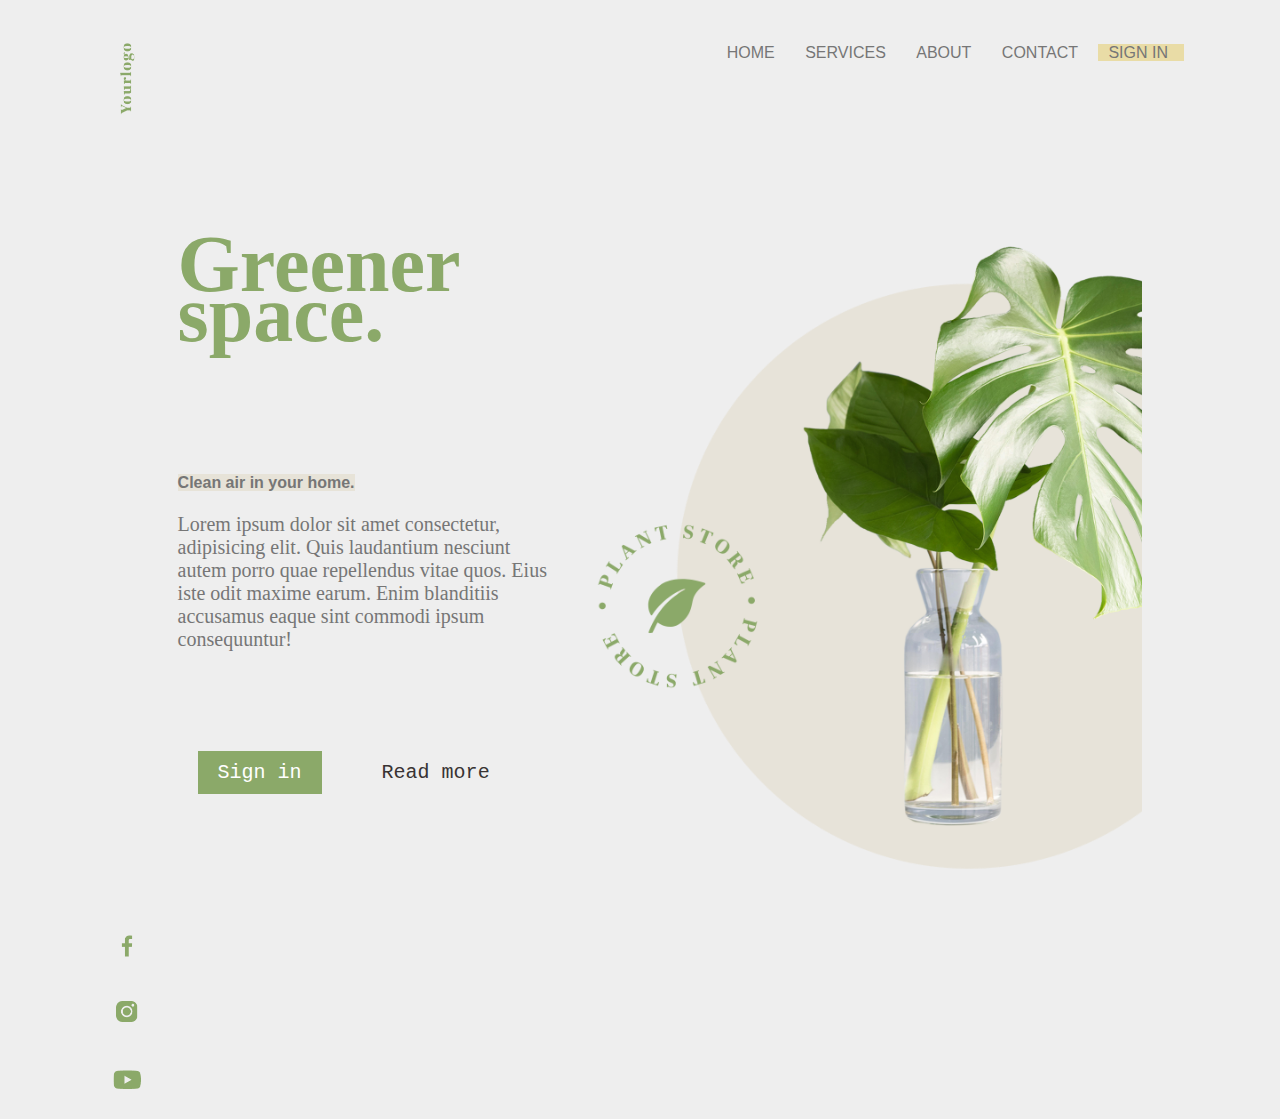
<file: index.html>
<!DOCTYPE html>
<html lang="en">
<style>
    body{
        background-image: url('BG.png');
    }
</style>
<head>
    <meta charset="UTF-8">
    <meta http-equiv="X-UA-Compatible" content="IE=edge">
    <meta name="viewport" content="width=device-width, initial-scale=1.0">
    <title>THI KTPH LẬP TRÌNH FRONT-END</title>
    <link rel="stylesheet" href="style.css">
</head>
<body>
    <div id="top-bar"></div>
    <div class="normal-wrapper">
        <div class="Left">
            <img class="Your-logo" src="Dự án mới (2).png" alt="">
        </div>
        <div class="Right">
            <ul id="navbar"> 
                <li><a href="">HOME</a></li> 
                <li><a href="">SERVICES</a></li> 
                <li><a href="">ABOUT</a></li>
                <li><a href="">CONTACT</a></li> 
                <li><a href="index2.html" class="last-link" >SIGN IN</a></li>
            </ul>
        </div>
        <div id="break"></div>
        <div class="normal-wrapper"> 
            <div id="break"></div>
            <div id="break"></div>
        <div class="one-third"> 
            <h1 class="no-margin-top">Greener space.</h1>
            <div id="break"></div>
            <div id="break"></div>
            <h4><mark>Clean air in your home.</mark></h4>
            <p>Lorem ipsum dolor sit amet consectetur, adipisicing elit. Quis laudantium nesciunt autem porro quae repellendus vitae quos. Eius iste odit maxime earum. Enim blanditiis accusamus eaque sint commodi ipsum consequuntur!</p>
            <div id="break"></div>
            <div id="break"></div>
            <form action="index2.html">
                <button class="btn2" >Sign in</a></button>
            </form>
            
            <button class="btn1">Read more</button>
        </div> 
        <div class="two-third"> 
             <img class="featured-image" src="Tree.png" /> 
        </div>
    </div>
        <div class="SocialIcon"><img height="175px" src="Dự án mới (3).png" alt=""></div>
    </div>
</body>
</html>
</file>
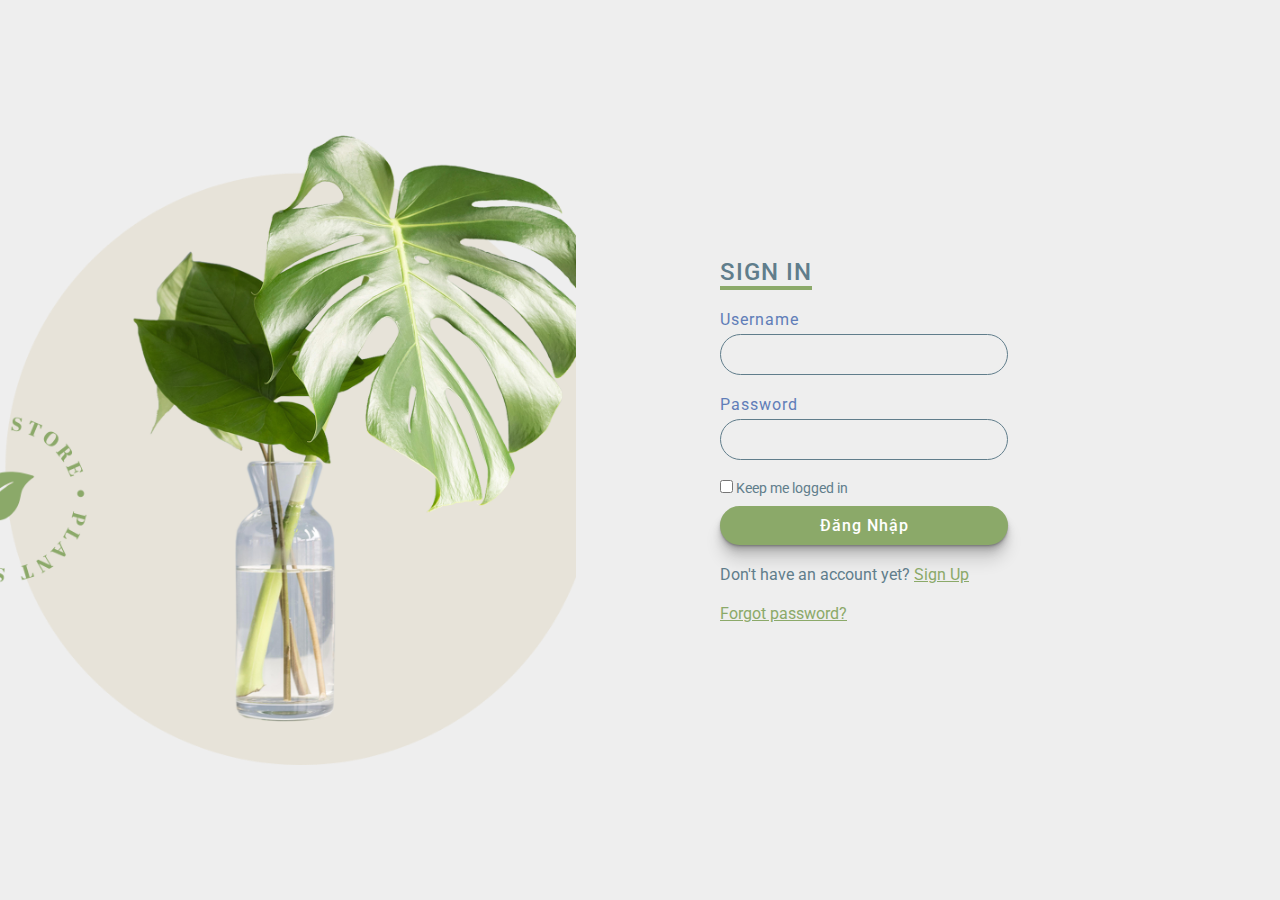
<file: index2.html>
<!DOCTYPE html>
 <html lang="en">
 <head>
     <meta charset="UTF-8">
     <meta name="viewport" content="width=device-width, initial-scale=1.0">
     <title>Sign In</title>
     <link rel="stylesheet" href="style2.css">
     <link rel="preconnect" href="https://fonts.gstatic.com">
     <link href="https://fonts.googleapis.com/css2?family=Roboto:wght@400;500&display=swap" rel="stylesheet">
     <link rel="stylesheet" href="https://stackpath.bootstrapcdn.com/font-awesome/4.7.0/css/font-awesome.min.css">
</head>
<body>
    <section>
        <div class="img-bg">
            <img src="Plant.png" alt="Hình Ảnh Minh Họa">
        </div>
        <div class="noi-dung">
            <div class="form">
                <h2>Sign In</h2>
                <form action="">
                    <div class="input-form">
                        <span>Username</span>
                        <input type="text" name="">
                    </div>
                    <div class="input-form">
                        <span>Password</span>
                        <input type="password" name="">
                    </div>
                    <div class="nho-dang-nhap">
                        <label><input type="checkbox" name=""> Keep me logged in</label>
                    </div>
                    <div class="input-form">
                        <input type="submit" value="Đăng Nhập">
                    </div>
                    <div class="input-form">
                        <p>Don't have an account yet? <a href="#">Sign Up</a></p>
                    </div>
                    <div class="input-form">
                        <p><a href="#">Forgot password?</a></p>
                    </div>
                </form>
            </div>
        </div>
    </section>
</body>
</html>
</file>
<file: style.css>
html, body { 
    margin: 0; 
    padding: 0; 
    font-family: 'Helvetica', 'Arial';
    background-color: #eeeeee;
}

#break{
    width: 100%; 
    background: #eeeeee;
    height: 30px;
}
#break2{
    width: 50%;
    background: #eeeeee;
}
.normal-wrapper { 
    width: 85%;
    margin: 0 auto; 
    padding: 15px 40px; 
    background: #eeeeee;
    overflow: auto;
}
h1{
    font-size: 80px;
    color: #8ba969;
    font-family: 'Times New Roman', Times, serif;
    line-height: 50px;
}
#navbar { 
    list-style-type: none;
    margin: 29px 0 0 0; 
    padding: 0;
    float: right; 
    font-size: 12pt;
}
#navbar li { 
    display: inline;
}
#navbar li a:link, #navbar li a:visited, #navbar li a:active { 
    text-decoration: none;
    color: #767676; 
    padding: 0 16px 0 10px;
    margin: 0; 
    
}
#navbar li a:link.last-link { 
    background-color: #e9dca6;
    color: #767676;
}
#navbar li a:hover { 
    color: #000000;
}
#top-color-splash { 
    width: 100%; 
    height: 4px; 
    background: #8ba969;
}
.one-third { 
    width: 40%; 
    float: left; 
    box-sizing: border-box;
    margin-top: 20px;
}
.two-third { 
    width: 60%; 
    float: left; 
    box-sizing: border-box;
    padding-left: 40px; 
    text-align: right; 
    margin-top: 20px;
}
.featured-image { 
    max-width: 800px;
}
.no-margin-top { 
    margin-top: 0;
}
button {
    font-family: 'Courier New', Courier, monospace;
    font-size: 20px;
    display: block;
    margin-top: 20px;
    float: left ;
	border: none;
	outline: none;
	padding: 10px 20px;
    color: rgb(56, 51, 51);
	margin-bottom: 20px;
    margin: 20px;
}
.btn1{
    background-color: #eeeeee;    
}
.btn2{
    background-color: #8ba969;
    color: #ffffff;
}
mark{
    background-color: #e7e3d8;
    color: #767676;
}
button:hover{
	cursor: pointer;
}
.Right{
    float: right;
    width: 90%;
}
.Left{
    float:left;
    width: 10%;
}
.Your-logo{
    height: 125px;
    width: 63px;
}
p{
    color: #767676 ;
    font-size: 20px;
    font-family: 'Times New Roman', Times, serif;
}
.SocialIcon{
    float: left;
    width: 10%;
}
.btn1:hover{
    color:#8ab969;
}
.btn2:hover{
    background-color: #608537;
}
</file>
<file: style2.css>
html,body{
    background-color: #eeeeee;
}
*{
    margin:0;
    padding: 0;
    box-sizing: border-box;
    font-family: 'Roboto', sans-serif;
}
section{
    position: relative;
    width: 90%;
    height: 100vh;
    display: flex;
}
section .img-bg{
    position: relative;
    width: 50%;
    height: 100%;
}
section .img-bg img{
    position: absolute;
    top: 0;
    left: 0;
    width: 100%;
    height: 100%;
    object-fit: cover;
}
section .noi-dung{
    display: flex;
    justify-content: center;
    align-items: center;
    width: 50%;
    height: 100%;
}
section .noi-dung .form{
    width: 50%;
}
section .noi-dung .form h2{
    color: #607d8b;
    font-weight: 500;
    font-size: 1.5em;
    text-transform: uppercase;
    margin-bottom: 20px;
    border-bottom: 4px solid #8ba969;
    display: inline-block;
    letter-spacing: 1px;
}
section .noi-dung .form .input-form{
    margin-bottom: 20px;
}
section .noi-dung .form .input-form span{
    font-size: 16px;
    margin-bottom: 5px;
    display: inline-block;
    color: #607db8;
    letter-spacing: 1px;
     }
section .noi-dung .form .input-form input{
    width: 100%;
    padding: 10px 20px;
    outline: none;
    border: 1px solid #607d8b;
    font-size: 16px;
    letter-spacing: 1px;
    color: #607d8b;
    background: transparent;
    border-radius: 30px;
    }
    section .noi-dung .form .input-form input[type="submit"]{
        background: #8ba969;
        color: #fff;
        outline: none;
        border: none;
        font-weight: 500;
        cursor: pointer;
        box-shadow: 0 1px 1px rgba(0,0,0,0.12),
                   0 2px 2px rgba(0,0,0,0.12),
                   0 4px 4px rgba(0,0,0,0.12),
                  0 8px 8px rgba(0,0,0,0.12),
                  0 16px 16px rgba(0,0,0,0.12);
    }
   section .noi-dung .form .input-form input[type="submit"]:hover{
        background: #8ba969;
    }
    section .noi-dung .form .nho-dang-nhap{
        margin-bottom: 10px;
        color: #607d8b;
        font-size: 14px;
    }
    section .noi-dung .form .input-form p{
        color: #607d8b;
    }
   section .noi-dung .form .input-form p a{
        color: #8ba969;
    }
    section .noi-dung .form h3{
        color: #607d8b;
        text-align: center;
        margin: 80px 0 10px;
        font-weight: 500;
    }
</file>
